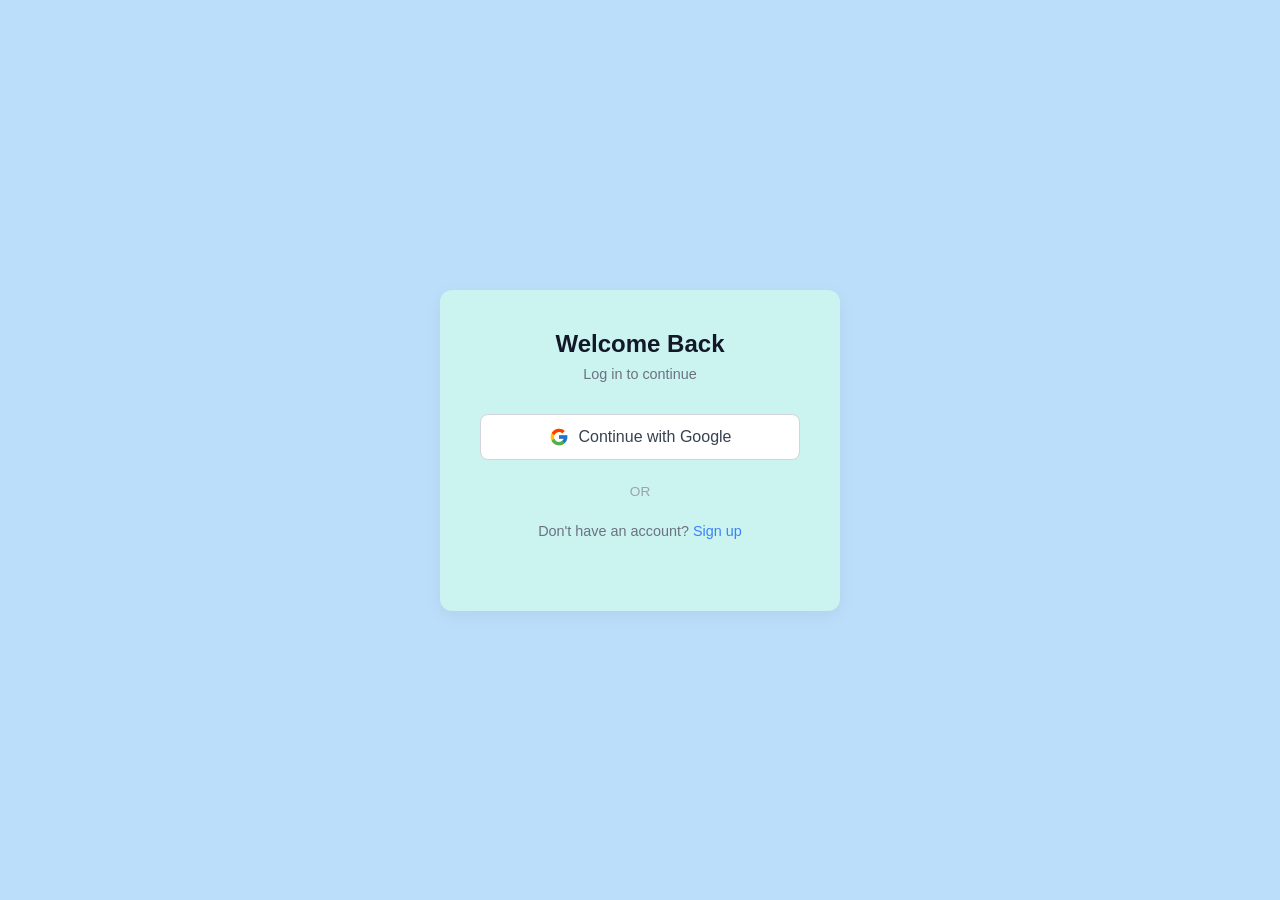
<file: src/main/resources/static/login.html>
<!DOCTYPE html>
<html lang="en">

<head>
    <meta charset="UTF-8">
    <meta name="viewport" content="width=device-width, initial-scale=1.0">
    <title>Login / Sign Up</title>

    <style>
        /* Base Reset */
        * {
            margin: 0;
            padding: 0;
            box-sizing: border-box;
            font-family: 'Segoe UI', Tahoma, Geneva, Verdana, sans-serif;
        }

        body {
            background-color: #bbdefb;
            display: flex;
            justify-content: center;
            align-items: center;
            min-height: 100vh;
            color: #333;
        }

        /* Container Card */
        .auth-container {
            background-color: #cbf3f0;
            padding: 2.5rem;
            border-radius: 12px;
            box-shadow: 0 5px 18px rgba(0, 0, 0, 0.05);
            width: 100%;
            max-width: 400px;
            text-align: center;
            transition: all 0.3s ease;
            border-color: crimson;
        }

        .auth-container h1 {
            font-size: 1.5rem;
            margin-bottom: 0.5rem;
            color: #111827;
        }

        .auth-container p {
            font-size: 0.9rem;
            color: #6b7280;
            margin-bottom: 2rem;
        }

        /* Google Button */
        .google-btn {
            display: flex;
            align-items: center;
            justify-content: center;
            width: 100%;
            padding: 0.75rem;
            background-color: #ffffff;
            border: 1px solid #d1d5db;
            border-radius: 8px;
            font-size: 1rem;
            font-weight: 500;
            color: #374151;
            cursor: pointer;
            transition: background-color 0.2s, box-shadow 0.2s;
            margin-bottom: 1.5rem;
        }

        .google-btn:hover {
            background-color: #f9fafb;
            box-shadow: 0 1px 3px rgba(0, 0, 0, 0.08);
        }

        .google-btn svg {
            width: 20px;
            height: 20px;
            margin-right: 10px;
        }

        /* Divider */
        .divider {
            display: flex;
            align-items: center;
            margin-bottom: 1.5rem;
        }

        .divider::before,
        .divider::after {
            content: "";
            flex: 1;
            border-bottom: 1px solid #e5e7eb;
        }

        .divider span {
            padding: 0 10px;
            color: #9ca3af;
            font-size: 0.85rem;
            text-transform: uppercase;
        }

        /* Standard Email Form */
        .form-group {
            text-align: left;
            margin-bottom: 1rem;
        }

        .form-group label {
            display: block;
            font-size: 0.85rem;
            margin-bottom: 0.4rem;
            font-weight: 500;
            color: #4b5563;
        }

        .form-group input {
            width: 100%;
            padding: 0.75rem;
            border: 1px solid #d1d5db;
            border-radius: 8px;
            font-size: 1rem;
            transition: border-color 0.2s;
        }

        .form-group input:focus {
            outline: none;
            border-color: #3b82f6;
            box-shadow: 0 0 0 3px rgba(59, 130, 246, 0.1);
        }

        .submit-btn {
            width: 100%;
            padding: 0.75rem;
            background-color: #111827;
            color: white;
            border: none;
            border-radius: 8px;
            font-size: 1rem;
            font-weight: 500;
            cursor: pointer;
            transition: background-color 0.2s;
            margin-top: 0.5rem;
        }

        .submit-btn:hover {
            background-color: #374151;
        }

        .footer-text {
            margin-top: 1.5rem;
            font-size: 0.85rem;
            color: #6b7280;
        }

        .footer-text a {
            color: #3b82f6;
            text-decoration: none;
            font-weight: 500;
            cursor: pointer;
        }

        .footer-text a:hover {
            text-decoration: underline;
        }

        /* NEW: Class to easily hide elements */
        .hidden {
            display: none !important;
        }
    </style>

</head>

<body>

    <div class="auth-container">

        <!-- Dynamic Header (Changes based on mode) -->
        <h1 id="header-title">Welcome Back</h1>
        <p id="header-subtitle">Log in to continue</p>

        <!-- Google Sign In Button - NOW CONNECTED TO SPRING BOOT -->
        <a href="/oauth2/authorization/google" style="text-decoration: none;">
            <button class="google-btn" type="button">
                <svg xmlns="http://www.w3.org/2000/svg" viewBox="0 0 48 48">
                    <path fill="#FFC107"
                        d="M43.611,20.083H42V20H24v8h11.303c-1.649,4.657-6.08,8-11.303,8c-6.627,0-12-5.373-12-12c0-6.627,5.373-12,12-12c3.059,0,5.842,1.154,7.961,3.039l5.657-5.657C34.046,6.053,29.268,4,24,4C12.955,4,4,12.955,4,24c0,11.045,8.955,20,20,20c11.045,0,20-8.955,20-20C44,22.659,43.862,21.35,43.611,20.083z" />
                    <path fill="#FF3D00"
                        d="M6.306,14.691l6.571,4.819C14.655,15.108,18.961,12,24,12c3.059,0,5.842,1.154,7.961,3.039l5.657-5.657C34.046,6.053,29.268,4,24,4C16.318,4,9.656,8.337,6.306,14.691z" />
                    <path fill="#4CAF50"
                        d="M24,44c5.166,0,9.86-1.977,13.409-5.192l-6.19-5.238C29.211,35.091,26.715,36,24,36c-5.202,0-9.619-3.317-11.283-7.946l-6.522,5.025C9.505,39.556,16.227,44,24,44z" />
                    <path fill="#1976D2"
                        d="M43.611,20.083H42V20H24v8h11.303c-0.792,2.237-2.231,4.166-4.087,5.571c0.001-0.001,0.002-0.001,0.003-0.002l6.19,5.238C36.971,39.205,44,34,44,24C44,22.659,43.862,21.35,43.611,20.083z" />
                </svg>
                Continue with Google
            </button>
        </a>

        <div class="divider">
            <span>or</span>
        </div>

        <!-- LOGIN FORM (Visible by default) -->
        <!-- <form id="loginForm">
            <div class="form-group">
                <label for="login-email">Email address</label>
                <input type="email" id="login-email" placeholder="you@example.com" required>
            </div>
            <div class="form-group">
                <label for="login-password">Password</label>
                <input type="password" id="login-password" placeholder="••••••••" required>
            </div>
            <button type="submit" class="submit-btn">Login</button>
        </form> -->

        <!-- SIGN UP FORM (Hidden by default using the .hidden class) -->
        <form id="signupForm" class="hidden">
            <div class="form-group">
                <label for="signup-name">Full Name</label>
                <input type="text" id="signup-name" placeholder="John Doe" required>
            </div>
            <div class="form-group">
                <label for="signup-email">Email address</label>
                <input type="email" id="signup-email" placeholder="you@example.com" required>
            </div>
            <div class="form-group">
                <label for="signup-password">Create Password</label>
                <input type="password" id="signup-password" placeholder="••••••••" required>
            </div>
            <button type="submit" class="submit-btn">Create Account</button>
        </form>

        <!-- Dynamic Footer Toggle -->
        <p class="footer-text" id="toggle-text">
            Don't have an account? <a onclick="toggleAuthMode()">Sign up</a>
        </p>

    </div>

    <script>
        // --- TOGGLE BETWEEN LOGIN AND SIGN UP ---
        // Variables to target our HTML elements
        const loginForm = document.getElementById('loginForm');
        const signupForm = document.getElementById('signupForm');
        const headerTitle = document.getElementById('header-title');
        const headerSubtitle = document.getElementById('header-subtitle');
        const toggleText = document.getElementById('toggle-text');

        // This function runs when the user clicks the link at the bottom
        function toggleAuthMode() {
            // If the login form is currently NOT hidden, switch to Sign Up
            if (!loginForm.classList.contains('hidden')) {
                loginForm.classList.add('hidden');
                signupForm.classList.remove('hidden');

                headerTitle.innerText = "Create an Account";
                headerSubtitle.innerText = "Sign up to get started";
                toggleText.innerHTML = `Already have an account? <a onclick="toggleAuthMode()">Log in</a>`;
            }
            // Otherwise, switch back to Login
            else {
                signupForm.classList.add('hidden');
                loginForm.classList.remove('hidden');

                headerTitle.innerText = "Welcome Back";
                headerSubtitle.innerText = "Log in to continue";
                toggleText.innerHTML = `Don't have an account? <a onclick="toggleAuthMode()">Sign up</a>`;
            }
        }

        // --- EMAIL FORM SUBMISSIONS ---
        // (Note: To make these actually work with Spring Boot later, you will need to map these to POST requests)

        // Login Submit
        loginForm.addEventListener('submit', function (event) {
            event.preventDefault();
            const email = document.getElementById('login-email').value;
            alert("This is just dummy text right now. Real email login requires a Spring Security POST request.");
        });

        // Sign Up Submit
        signupForm.addEventListener('submit', function (event) {
            event.preventDefault();
            const name = document.getElementById('signup-name').value;
            const email = document.getElementById('signup-email').value;
            alert("This is just dummy text right now. Real sign up requires a Spring Boot database connection.");
        });
    </script>

</body>

</html>
</file>
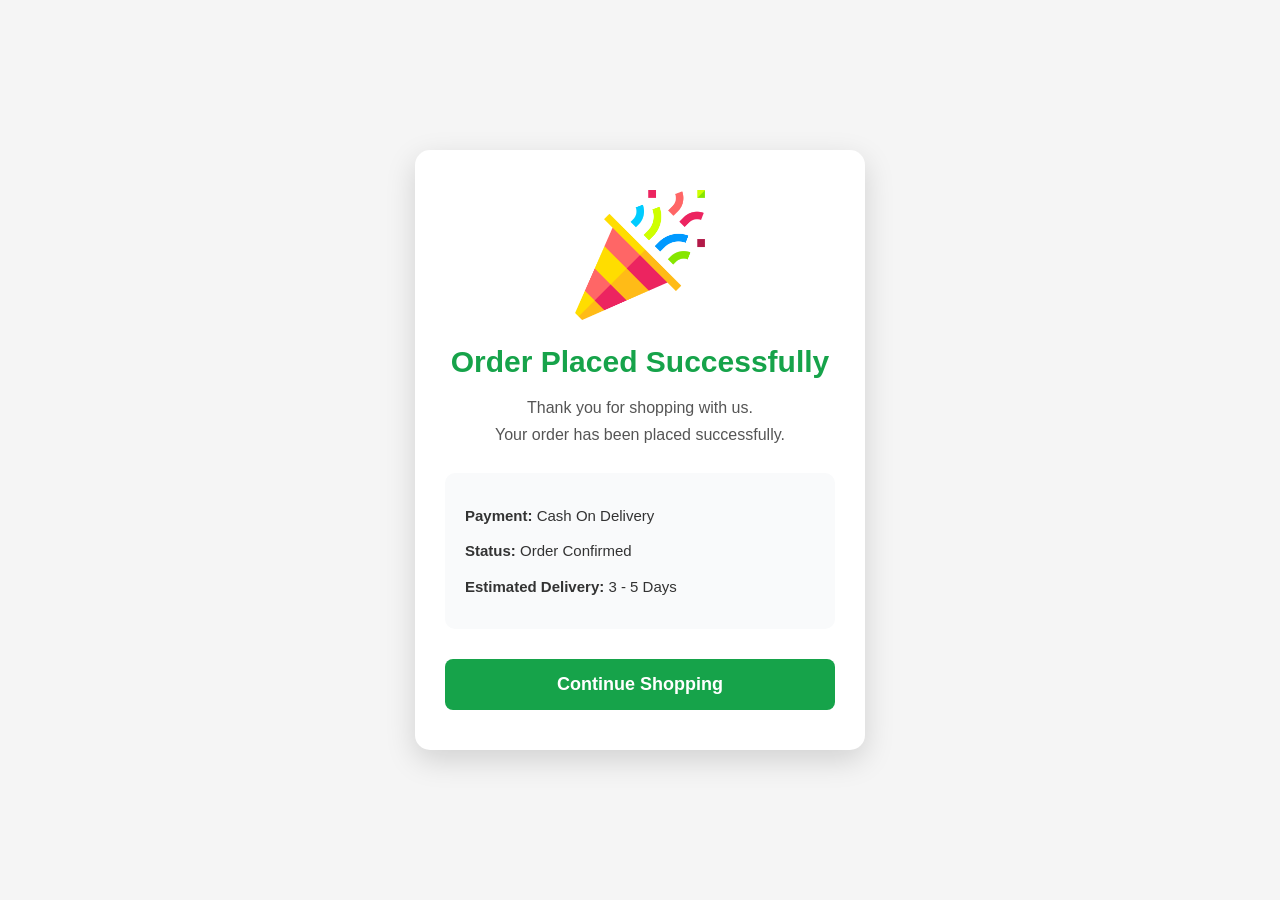
<file: src/main/resources/static/order_success.html>
<!DOCTYPE html>
<html lang="en">

<head>

    <meta charset="UTF-8">
    <meta name="viewport" content="width=device-width, initial-scale=1.0">

    <title>Order Placed</title>

    <style>
        * {
            margin: 0;
            padding: 0;
            box-sizing: border-box;
            font-family: Arial, sans-serif;
        }

        body {
            background: #f5f5f5;
            display: flex;
            justify-content: center;
            align-items: center;
            min-height: 100vh;
            padding: 20px;
        }

        .success-card {
            background: #fff;
            width: 100%;
            max-width: 450px;
            padding: 40px 30px;
            border-radius: 15px;
            text-align: center;
            box-shadow: 0 10px 30px rgba(0,0,0,.15);
        }

        .tick {
            width: 130px;
            height: 130px;
            margin: 0 auto 25px;
        }

        .tick img {
            width: 100%;
            height: 100%;
            object-fit: contain;
        }

        h1 {
            color: #16a34a;
            margin-bottom: 15px;
            font-size: 30px;
        }

        p {
            color: #555;
            line-height: 1.7;
            margin-bottom: 25px;
            font-size: 16px;
        }

        .details {
            background: #f9fafb;
            border-radius: 10px;
            padding: 20px;
            margin-bottom: 30px;
            text-align: left;
        }

        .details p {
            margin: 10px 0;
            color: #333;
            font-size: 15px;
        }

        .home-btn {
            display: block;
            width: 100%;
            padding: 15px;
            background: #16a34a;
            color: white;
            text-decoration: none;
            border-radius: 8px;
            font-size: 18px;
            font-weight: bold;
            transition: .3s;
        }

        .home-btn:hover {
            background: #15803d;
        }

        /* Tablet */

        @media (max-width:768px){

            .success-card{
                padding:30px 20px;
            }

            .tick{
                width:110px;
                height:110px;
            }

            h1{
                font-size:26px;
            }

            p{
                font-size:15px;
            }

            .home-btn{
                font-size:17px;
            }

        }

        /* Mobile */

        @media (max-width:480px){

            body{
                padding:15px;
            }

            .success-card{
                padding:25px 15px;
            }

            .tick{
                width:90px;
                height:90px;
            }

            h1{
                font-size:22px;
            }

            p{
                font-size:14px;
            }

            .details{
                padding:15px;
            }

            .details p{
                font-size:14px;
            }

            .home-btn{
                padding:13px;
                font-size:16px;
            }

        }

    </style>

</head>

<body>

    <div class="success-card">

        <div class="tick">
            <img src="./assets/images/confetti.png" alt="Order Success">
        </div>

        <h1>Order Placed Successfully</h1>

        <p>
            Thank you for shopping with us.<br>
            Your order has been placed successfully.
        </p>

        <div class="details">

            <p><strong>Payment:</strong> Cash On Delivery</p>

            <p><strong>Status:</strong> Order Confirmed</p>

            <p><strong>Estimated Delivery:</strong> 3 - 5 Days</p>

        </div>

        <a href="index.html" class="home-btn">
            Continue Shopping
        </a>

    </div>

</body>

</html>
</file>
